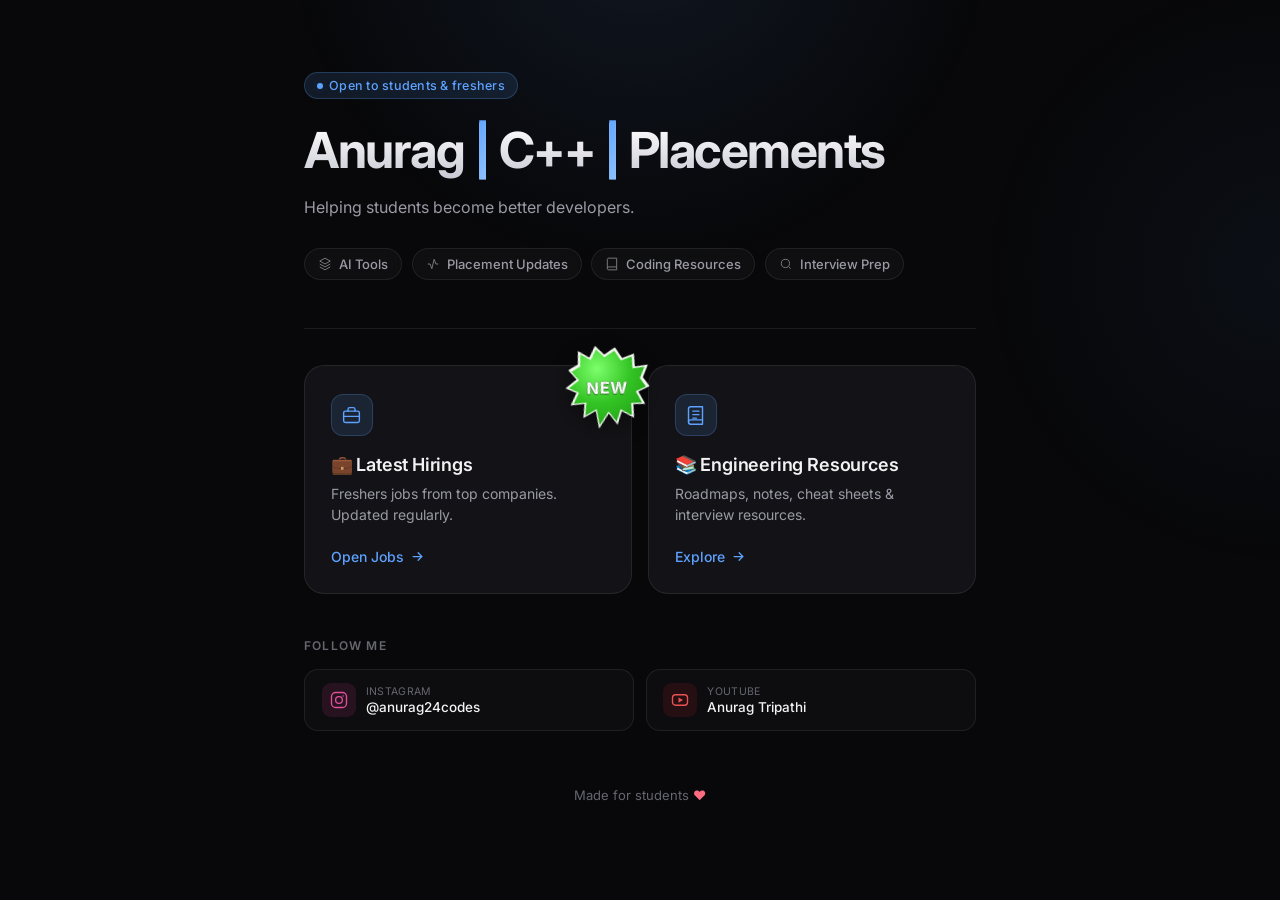
<file: index.html>
<!DOCTYPE html>
<html lang="en">
<head>
<meta charset="UTF-8" />
<meta name="viewport" content="width=device-width, initial-scale=1.0" />
<title>Anurag | C++ | Placements</title>
<link rel="preconnect" href="https://fonts.googleapis.com" />
<link rel="stylesheet" href="https://fonts.googleapis.com/css2?family=Inter:wght@400;500;600;700;800&display=swap" />
<style>
  *, *::before, *::after { box-sizing: border-box; margin: 0; padding: 0; }

  :root {
    --bg: #08080a;
    --bg-elevated: #0d0d10;
    --surface: #131317;
    --surface-hover: #1a1a1f;
    --border: rgba(255,255,255,0.08);
    --border-strong: rgba(255,255,255,0.14);
    --text-primary: #f2f2f4;
    --text-secondary: #9a9aa4;
    --text-muted: #66666f;
    --accent: #5ea2ff;
    --accent-dim: rgba(94,162,255,0.12);
    --accent-glow: rgba(94,162,255,0.22);
    --radius-lg: 20px;
    --radius-md: 14px;
    --radius-sm: 10px;
  }

  html { scroll-behavior: smooth; }

  body {
    font-family: 'Inter', -apple-system, BlinkMacSystemFont, sans-serif;
    background: var(--bg);
    color: var(--text-primary);
    min-height: 100vh;
    -webkit-font-smoothing: antialiased;
    overflow-x: hidden;
  }

  /* ambient background glow */
  .glow-field {
    position: fixed;
    inset: 0;
    pointer-events: none;
    z-index: 0;
    background:
      radial-gradient(600px circle at 50% -10%, rgba(94,162,255,0.10), transparent 60%),
      radial-gradient(500px circle at 100% 30%, rgba(94,162,255,0.05), transparent 60%);
  }

  .wrap {
    position: relative;
    z-index: 1;
    max-width: 720px;
    margin: 0 auto;
    padding: 4.5rem 1.5rem 3.5rem;
  }

  @keyframes fadeUp {
    from { opacity: 0; transform: translateY(14px); }
    to   { opacity: 1; transform: translateY(0); }
  }

  .fade { opacity: 0; animation: fadeUp 0.7s cubic-bezier(0.16, 1, 0.3, 1) forwards; }
  .fade-1 { animation-delay: 0.02s; }
  .fade-2 { animation-delay: 0.12s; }
  .fade-3 { animation-delay: 0.22s; }
  .fade-4 { animation-delay: 0.34s; }
  .fade-5 { animation-delay: 0.46s; }
  .fade-6 { animation-delay: 0.58s; }

  @media (prefers-reduced-motion: reduce) {
    .fade { animation: none; opacity: 1; }
    html { scroll-behavior: auto; }
  }

  /* Hero */
  .kicker {
    display: inline-flex;
    align-items: center;
    gap: 6px;
    font-size: 12.5px;
    font-weight: 500;
    letter-spacing: 0.02em;
    color: var(--accent);
    background: var(--accent-dim);
    border: 1px solid rgba(94,162,255,0.25);
    padding: 5px 12px;
    border-radius: 20px;
    margin-bottom: 1.5rem;
  }

  .kicker .dot {
    width: 6px;
    height: 6px;
    border-radius: 50%;
    background: var(--accent);
    box-shadow: 0 0 8px var(--accent-glow);
  }

  h1.headline {
    font-size: clamp(2.1rem, 6vw, 3.1rem);
    font-weight: 700;
    letter-spacing: -0.03em;
    line-height: 1.12;
    background: linear-gradient(180deg, #ffffff 0%, #c9c9d4 100%);
    -webkit-background-clip: text;
    background-clip: text;
    color: transparent;
  }

  h1.headline .accent {
    background: linear-gradient(120deg, var(--accent), #8fc4ff);
    -webkit-background-clip: text;
    background-clip: text;
    color: transparent;
  }

  .sub {
    margin-top: 1rem;
    font-size: 16px;
    line-height: 1.6;
    color: var(--text-secondary);
    max-width: 460px;
  }

  /* Badges */
  .badges {
    display: flex;
    flex-wrap: wrap;
    gap: 0.6rem;
    margin-top: 1.75rem;
  }

  .badge-pill {
    display: inline-flex;
    align-items: center;
    gap: 7px;
    font-size: 13px;
    font-weight: 500;
    color: var(--text-secondary);
    background: rgba(255,255,255,0.03);
    border: 1px solid var(--border);
    padding: 7px 13px;
    border-radius: 20px;
    backdrop-filter: blur(6px);
    transition: border-color 0.2s ease, color 0.2s ease, background 0.2s ease;
  }

  .badge-pill:hover {
    border-color: rgba(94,162,255,0.3);
    color: var(--text-primary);
    background: var(--accent-dim);
  }

  .badge-pill svg { width: 14px; height: 14px; opacity: 0.8; flex-shrink: 0; }

  /* Divider */
  .divider {
    border: none;
    border-top: 1px solid var(--border);
    margin: 3rem 0 2.25rem;
  }

  /* Cards */
  .cards {
    display: grid;
    grid-template-columns: 1fr;
    gap: 1rem;
  }

  @media (min-width: 640px) {
    .cards { grid-template-columns: 1fr 1fr; }
  }

  .card {
    position: relative;
    display: flex;
    flex-direction: column;
    background: var(--surface);
    border: 1px solid var(--border);
    border-radius: var(--radius-lg);
    padding: 1.75rem 1.6rem;
    text-decoration: none;
    color: inherit;
    overflow: visible;
    transition: transform 0.35s cubic-bezier(0.16,1,0.3,1), border-color 0.35s ease, background 0.35s ease, box-shadow 0.35s ease;
  }

  .card::before {
    content: "";
    position: absolute;
    inset: 0;
    border-radius: var(--radius-lg);
    background: radial-gradient(280px circle at var(--mx, 50%) var(--my, 0%), rgba(94,162,255,0.14), transparent 65%);
    opacity: 0;
    transition: opacity 0.35s ease;
    pointer-events: none;
    z-index: 0;
  }

  .card > * { position: relative; z-index: 1; }

  .card:hover {
    transform: translateY(-4px);
    border-color: rgba(94,162,255,0.32);
    background: var(--surface-hover);
    box-shadow: 0 16px 40px -20px rgba(94,162,255,0.25), 0 4px 18px -6px rgba(0,0,0,0.5);
  }

  .card:hover::before { opacity: 1; }

  .card-icon {
    width: 42px;
    height: 42px;
    border-radius: 12px;
    display: flex;
    align-items: center;
    justify-content: center;
    background: var(--accent-dim);
    border: 1px solid rgba(94,162,255,0.22);
    margin-bottom: 1.1rem;
  }

  .card-icon svg { width: 21px; height: 21px; stroke: var(--accent); }

  .card-title {
    font-size: 18px;
    font-weight: 600;
    letter-spacing: -0.01em;
    margin-bottom: 0.5rem;
  }

  .card-desc {
    font-size: 14px;
    line-height: 1.55;
    color: var(--text-secondary);
    flex-grow: 1;
  }

  .card-cta {
    display: inline-flex;
    align-items: center;
    gap: 6px;
    font-size: 14px;
    font-weight: 500;
    color: var(--accent);
    margin-top: 1.4rem;
  }

  .card-cta svg {
    width: 15px;
    height: 15px;
    transition: transform 0.25s ease;
  }

  .card:hover .card-cta svg { transform: translateX(4px); }

  /* ── Green starburst "NEW" sticker ──
     Drawn entirely in CSS (no image asset): a spiky cutout star shape via
     clip-path, layered on a slightly larger white "paper edge" copy behind
     it, rotated like a sticker slapped on the corner of the card. */
  .sticker-new {
    position: absolute;
    top: -16px;
    right: -14px;
    z-index: 5;
    width: 76px;
    height: 76px;
    transform: rotate(11deg);
    filter: drop-shadow(0 6px 10px rgba(0,0,0,0.45));
    animation: stickerPop 0.6s cubic-bezier(0.34,1.56,0.64,1) both;
    animation-delay: 0.7s;
    pointer-events: none;
  }

  @keyframes stickerPop {
    0%   { transform: rotate(11deg) scale(0); opacity: 0; }
    60%  { transform: rotate(11deg) scale(1.12); opacity: 1; }
    100% { transform: rotate(11deg) scale(1); opacity: 1; }
  }

  .sticker-new .star-edge,
  .sticker-new .star-face {
    position: absolute;
    inset: 0;
    clip-path: polygon(
      50% 0%, 61% 11%, 74% 3%, 78% 18%, 93% 13%,
      90% 29%, 100% 38%, 88% 47%, 99% 60%, 85% 63%,
      89% 79%, 73% 74%, 71% 91%, 58% 80%, 50% 100%,
      42% 80%, 29% 91%, 27% 74%, 11% 79%, 15% 63%,
      1% 60%, 12% 47%, 0% 38%, 10% 29%, 7% 13%,
      22% 18%, 26% 3%, 39% 11%
    );
  }

  .sticker-new .star-edge {
    background: #f4faf1;
    transform: scale(1.09);
  }

  .sticker-new .star-face {
    background:
      radial-gradient(circle at 32% 28%, #7CFF6B 0%, #34C424 45%, #189611 100%);
  }

  .sticker-new .star-text {
    position: absolute;
    inset: 0;
    display: flex;
    align-items: center;
    justify-content: center;
    transform: rotate(-11deg);
  }

  .sticker-new .star-text span {
    font-family: 'Inter', sans-serif;
    font-weight: 800;
    font-size: 16.5px;
    letter-spacing: 0.01em;
    color: #ffffff;
    text-shadow: 0 1px 0 rgba(9,66,6,0.55), 0 0 1px rgba(9,66,6,0.4);
    -webkit-text-stroke: 0.4px rgba(9,66,6,0.35);
  }

  /* Social */
  .section-label {
    font-size: 12px;
    font-weight: 600;
    letter-spacing: 0.1em;
    text-transform: uppercase;
    color: var(--text-muted);
    margin-bottom: 1rem;
  }

  .social-row {
    display: flex;
    flex-wrap: wrap;
    gap: 0.7rem;
  }

  .social-card {
    display: flex;
    align-items: center;
    gap: 10px;
    padding: 0.8rem 1.05rem;
    border-radius: var(--radius-md);
    border: 1px solid var(--border);
    background: var(--bg-elevated);
    text-decoration: none;
    flex: 1;
    min-width: 155px;
    transition: border-color 0.25s ease, transform 0.25s ease, background 0.25s ease;
  }

  .social-card:hover {
    border-color: rgba(94,162,255,0.3);
    background: var(--surface-hover);
    transform: translateY(-2px);
  }

  .social-icon {
    width: 34px;
    height: 34px;
    border-radius: 9px;
    display: flex;
    align-items: center;
    justify-content: center;
    flex-shrink: 0;
    background: rgba(255,255,255,0.04);
  }

  .social-icon svg { width: 18px; height: 18px; }

  .social-label { font-size: 10.5px; color: var(--text-muted); letter-spacing: 0.03em; text-transform: uppercase; }
  .social-name { font-size: 13.5px; font-weight: 500; color: var(--text-primary); margin-top: 1px; }

  footer {
    margin-top: 3.5rem;
    text-align: center;
    font-size: 13px;
    color: var(--text-muted);
  }

  footer .heart { color: #ff6b81; }

  @media (max-width: 420px) {
    .wrap { padding: 3.25rem 1.25rem 3rem; }
    .sticker-new { width: 64px; height: 64px; top: -12px; right: -10px; }
    .sticker-new .star-text span { font-size: 14px; }
  }
</style>
</head>
<body>
<div class="glow-field"></div>

<div class="wrap">

  <span class="kicker fade fade-1"><span class="dot"></span>Open to students & freshers</span>

  <h1 class="headline fade fade-2">Anurag <span class="accent">|</span> C++ <span class="accent">|</span> Placements</h1>
  <p class="sub fade fade-3">Helping students become better developers.</p>

  <div class="badges fade fade-4">
    <span class="badge-pill">
      <svg viewBox="0 0 24 24" fill="none" stroke="currentColor" stroke-width="1.6"><path d="M12 2 3 7l9 5 9-5-9-5Z"/><path d="M3 12l9 5 9-5"/><path d="M3 17l9 5 9-5"/></svg>
      AI Tools
    </span>
    <span class="badge-pill">
      <svg viewBox="0 0 24 24" fill="none" stroke="currentColor" stroke-width="1.6"><path d="M3 12h4l3 8 4-16 3 8h4"/></svg>
      Placement Updates
    </span>
    <span class="badge-pill">
      <svg viewBox="0 0 24 24" fill="none" stroke="currentColor" stroke-width="1.6"><path d="M4 19.5A2.5 2.5 0 0 1 6.5 17H20"/><path d="M6.5 2H20v20H6.5A2.5 2.5 0 0 1 4 19.5v-15A2.5 2.5 0 0 1 6.5 2Z"/></svg>
      Coding Resources
    </span>
    <span class="badge-pill">
      <svg viewBox="0 0 24 24" fill="none" stroke="currentColor" stroke-width="1.6"><circle cx="11" cy="11" r="7"/><path d="m20 20-3.5-3.5"/></svg>
      Interview Prep
    </span>
  </div>

  <hr class="divider fade fade-4" />

  <div class="cards fade fade-5">
    <a href="job.html" class="card" id="card1">
      <div class="sticker-new" aria-hidden="true">
        <div class="star-edge"></div>
        <div class="star-face"></div>
        <div class="star-text"><span>NEW</span></div>
      </div>
      <div class="card-icon">
        <svg viewBox="0 0 24 24" fill="none" stroke="currentColor" stroke-width="1.6" stroke-linecap="round" stroke-linejoin="round"><rect x="3" y="7" width="18" height="13" rx="2"/><path d="M8 7V5a2 2 0 0 1 2-2h4a2 2 0 0 1 2 2v2"/><path d="M3 13h18"/></svg>
      </div>
      <p class="card-title">💼 Latest Hirings</p>
      <p class="card-desc">Freshers jobs from top companies. Updated regularly.</p>
      <span class="card-cta">Open Jobs
        <svg viewBox="0 0 24 24" fill="none" stroke="currentColor" stroke-width="2" stroke-linecap="round"><path d="M5 12h14M13 6l6 6-6 6"/></svg>
      </span>
    </a>

    <a href="code.html" class="card" id="card2">
      <div class="card-icon">
        <svg viewBox="0 0 24 24" fill="none" stroke="currentColor" stroke-width="1.6" stroke-linecap="round" stroke-linejoin="round"><path d="M4 19.5A2.5 2.5 0 0 1 6.5 17H20"/><path d="M6.5 2H20v20H6.5A2.5 2.5 0 0 1 4 19.5v-15A2.5 2.5 0 0 1 6.5 2Z"/><path d="M9 7h7M9 11h7M9 15h4"/></svg>
      </div>
      <p class="card-title">📚 Engineering Resources</p>
      <p class="card-desc">Roadmaps, notes, cheat sheets & interview resources.</p>
      <span class="card-cta">Explore
        <svg viewBox="0 0 24 24" fill="none" stroke="currentColor" stroke-width="2" stroke-linecap="round"><path d="M5 12h14M13 6l6 6-6 6"/></svg>
      </span>
    </a>
  </div>

  <p class="section-label fade fade-6" style="margin-top:2.75rem;">Follow me</p>

  <div class="social-row fade fade-6">
    <a href="https://www.instagram.com/anurag24codes/" target="_blank" rel="noreferrer" class="social-card">
      <div class="social-icon" style="background:rgba(224,60,145,0.12);">
        <svg viewBox="0 0 24 24" fill="none"><rect x="2" y="2" width="20" height="20" rx="5.5" stroke="#e0509a" stroke-width="1.8"/><circle cx="12" cy="12" r="4.5" stroke="#e0509a" stroke-width="1.8"/><circle cx="17.5" cy="6.5" r="1" fill="#e0509a"/></svg>
      </div>
      <div>
        <p class="social-label">Instagram</p>
        <p class="social-name">@anurag24codes</p>
      </div>
    </a>

    <a href="https://www.youtube.com/@Anurag24tripathi" target="_blank" rel="noreferrer" class="social-card">
      <div class="social-icon" style="background:rgba(220,38,38,0.12);">
        <svg viewBox="0 0 24 24" fill="none"><rect x="2" y="5" width="20" height="14" rx="4" stroke="#ea5252" stroke-width="1.8"/><polygon points="10,8.5 16,12 10,15.5" fill="#ea5252"/></svg>
      </div>
      <div>
        <p class="social-label">YouTube</p>
        <p class="social-name">Anurag Tripathi</p>
      </div>
    </a>

    <!-- <a href="https://bit.ly/anurag24codes" target="_blank" rel="noreferrer" class="social-card">
      <div class="social-icon" style="background:var(--accent-dim);">
        <svg viewBox="0 0 24 24" fill="none" stroke="var(--accent)" stroke-width="1.8" stroke-linecap="round"><path d="M10 13a5 5 0 0 0 7.07 0l2.83-2.83a5 5 0 0 0-7.07-7.07L11.5 4.5"/><path d="M14 11a5 5 0 0 0-7.07 0L4.1 13.83a5 5 0 0 0 7.07 7.07l1.36-1.36"/></svg>
      </div>
      <div>
        <p class="social-label">All links</p>
        <p class="social-name">bit.ly/anurag24codes</p>
      </div>
    </a> -->
  </div>

  <footer class="fade fade-6">Made for students <span class="heart">❤</span></footer>

</div>

<script>
  // Subtle cursor-following glow on cards
  document.querySelectorAll('.card').forEach(card => {
    card.addEventListener('mousemove', (e) => {
      const rect = card.getBoundingClientRect();
      const x = ((e.clientX - rect.left) / rect.width) * 100;
      const y = ((e.clientY - rect.top) / rect.height) * 100;
      card.style.setProperty('--mx', x + '%');
      card.style.setProperty('--my', y + '%');
    });
  });
</script>
</body>
</html>
</file>
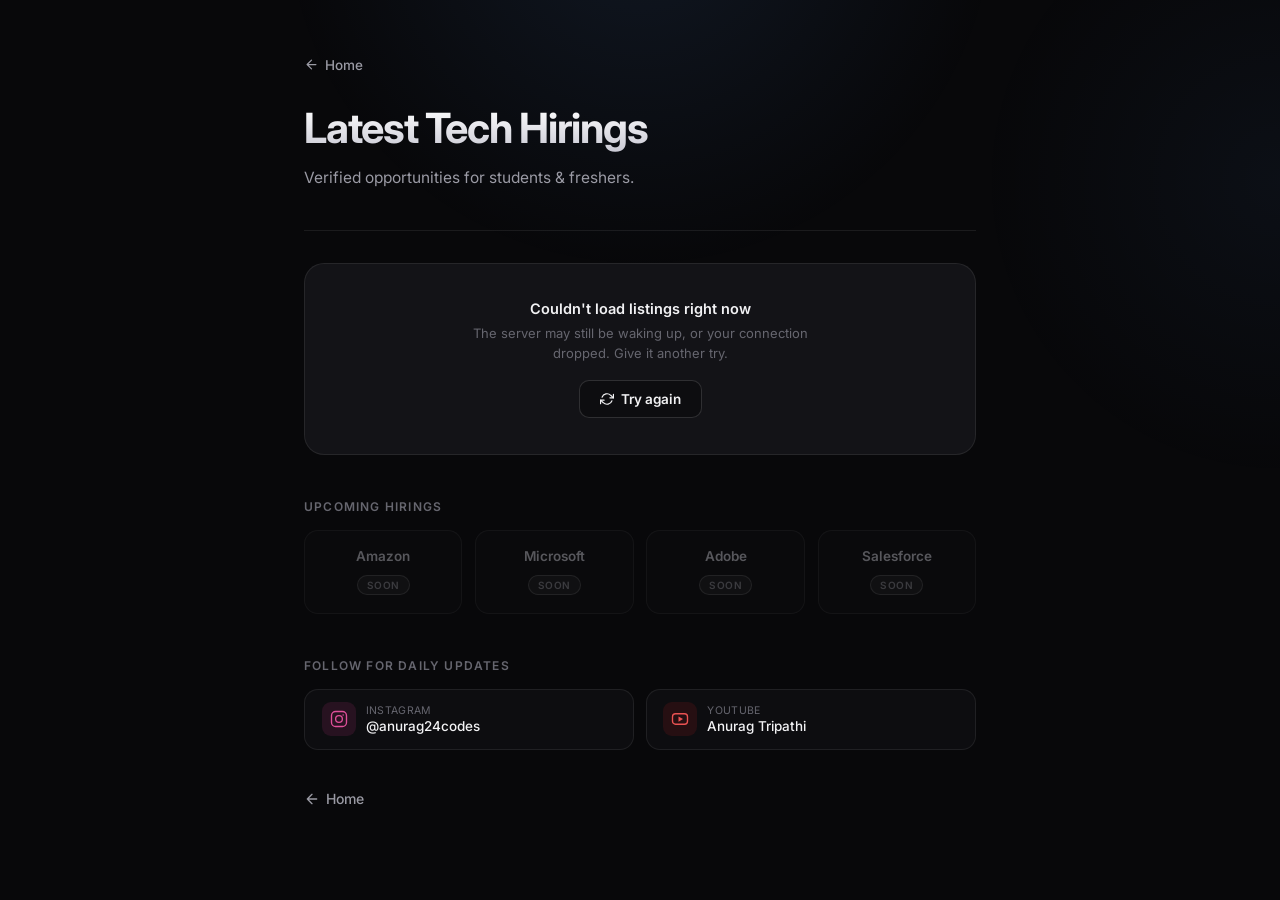
<file: job.html>
<!DOCTYPE html>
<html lang="en">
<head>
<meta charset="UTF-8" />
<meta name="viewport" content="width=device-width, initial-scale=1.0" />
<title>Latest Tech Hirings</title>
<link rel="preconnect" href="https://fonts.googleapis.com" />
<link rel="stylesheet" href="https://fonts.googleapis.com/css2?family=Inter:wght@400;500;600;700;800&display=swap" />
<style>
  *, *::before, *::after { box-sizing: border-box; margin: 0; padding: 0; }

  :root {
    --bg: #08080a;
    --bg-elevated: #0d0d10;
    --surface: #131317;
    --surface-hover: #1a1a1f;
    --border: rgba(255,255,255,0.08);
    --border-strong: rgba(255,255,255,0.14);
    --text-primary: #f2f2f4;
    --text-secondary: #9a9aa4;
    --text-muted: #66666f;
    --accent: #5ea2ff;
    --accent-dim: rgba(94,162,255,0.12);
    --accent-glow: rgba(94,162,255,0.22);
    --radius-lg: 20px;
    --radius-md: 14px;
    --radius-sm: 10px;
  }

  body {
    font-family: 'Inter', -apple-system, BlinkMacSystemFont, sans-serif;
    background: var(--bg);
    color: var(--text-primary);
    min-height: 100vh;
    -webkit-font-smoothing: antialiased;
    overflow-x: hidden;
  }

  .glow-field {
    position: fixed;
    inset: 0;
    pointer-events: none;
    z-index: 0;
    background:
      radial-gradient(600px circle at 50% -10%, rgba(94,162,255,0.10), transparent 60%),
      radial-gradient(500px circle at 100% 20%, rgba(94,162,255,0.05), transparent 60%);
  }

  .wrap {
    position: relative;
    z-index: 1;
    max-width: 720px;
    margin: 0 auto;
    padding: 3.5rem 1.5rem 3.5rem;
  }

  @keyframes fadeUp {
    from { opacity: 0; transform: translateY(14px); }
    to   { opacity: 1; transform: translateY(0); }
  }

  .fade { opacity: 0; animation: fadeUp 0.65s cubic-bezier(0.16, 1, 0.3, 1) forwards; }
  .fade-1 { animation-delay: 0.02s; }
  .fade-2 { animation-delay: 0.1s; }
  .fade-3 { animation-delay: 0.2s; }
  .fade-4 { animation-delay: 0.3s; }
  .fade-5 { animation-delay: 0.45s; }
  .fade-6 { animation-delay: 0.55s; }

  @media (prefers-reduced-motion: reduce) {
    .fade { animation: none; opacity: 1; }
  }

  .back-link {
    display: inline-flex;
    align-items: center;
    gap: 6px;
    font-size: 13.5px;
    font-weight: 500;
    color: var(--text-secondary);
    text-decoration: none;
    margin-bottom: 2rem;
    transition: color 0.2s ease;
  }

  .back-link:hover { color: var(--accent); }
  .back-link svg { width: 15px; height: 15px; transition: transform 0.2s ease; }
  .back-link:hover svg { transform: translateX(-3px); }

  h1.headline {
    font-size: clamp(1.9rem, 5.5vw, 2.6rem);
    font-weight: 700;
    letter-spacing: -0.03em;
    line-height: 1.14;
    background: linear-gradient(180deg, #ffffff 0%, #c9c9d4 100%);
    -webkit-background-clip: text;
    background-clip: text;
    color: transparent;
  }

  .sub {
    margin-top: 0.85rem;
    font-size: 15.5px;
    line-height: 1.6;
    color: var(--text-secondary);
    max-width: 460px;
  }

  .divider {
    border: none;
    border-top: 1px solid var(--border);
    margin: 2.5rem 0 2rem;
  }

  .job-list {
    display: flex;
    flex-direction: column;
    gap: 1.4rem;
  }

  /* Active job card */
  .job-card {
    position: relative;
    background: var(--surface);
    border: 1px solid rgba(94,162,255,0.22);
    border-radius: var(--radius-lg);
    padding: 1.9rem 1.7rem;
    overflow: hidden;
    transition: transform 0.35s cubic-bezier(0.16,1,0.3,1), box-shadow 0.35s ease;
  }

  .job-card:hover {
    transform: translateY(-3px);
    box-shadow: 0 20px 44px -22px rgba(94,162,255,0.3), 0 4px 18px -6px rgba(0,0,0,0.5);
  }

  .job-card::before {
    content: "";
    position: absolute;
    top: -40%; right: -20%;
    width: 260px; height: 260px;
    background: radial-gradient(circle, rgba(94,162,255,0.16), transparent 70%);
    pointer-events: none;
  }

  .job-top {
    display: flex;
    justify-content: space-between;
    align-items: flex-start;
    gap: 1rem;
    flex-wrap: wrap;
  }

  .job-company-row {
    display: flex;
    align-items: center;
    gap: 8px;
    margin-bottom: 0.4rem;
    flex-wrap: wrap;
  }

  .job-company {
    font-size: 11.5px;
    font-weight: 600;
    letter-spacing: 0.09em;
    text-transform: uppercase;
    color: var(--accent);
  }

  .new-badge {
    display: inline-flex;
    align-items: center;
    font-size: 10px;
    font-weight: 700;
    letter-spacing: 0.06em;
    text-transform: uppercase;
    color: #08080a;
    background: linear-gradient(120deg, #ffd166, #ffb020);
    padding: 2.5px 8px;
    border-radius: 20px;
    box-shadow: 0 0 10px rgba(255,176,32,0.35);
  }

  .mass-badge {
    display: inline-flex;
    align-items: center;
    font-size: 10px;
    font-weight: 700;
    letter-spacing: 0.06em;
    text-transform: uppercase;
    color: var(--accent);
    background: rgba(94,162,255,0.14);
    border: 1px solid rgba(94,162,255,0.28);
    padding: 2px 8px;
    border-radius: 20px;
  }

  .job-title {
    font-size: 20px;
    font-weight: 650;
    letter-spacing: -0.01em;
  }

  .badge-live {
    display: inline-flex;
    align-items: center;
    gap: 5px;
    font-size: 11.5px;
    font-weight: 600;
    color: #6ee7a0;
    background: rgba(20,64,30,0.35);
    border: 1px solid rgba(110,231,160,0.25);
    padding: 5px 11px;
    border-radius: 20px;
    white-space: nowrap;
  }

  .badge-live .pulse {
    width: 6px; height: 6px;
    border-radius: 50%;
    background: #6ee7a0;
    box-shadow: 0 0 6px rgba(110,231,160,0.7);
    animation: pulse 1.8s ease-in-out infinite;
  }

  @keyframes pulse {
    0%, 100% { opacity: 1; }
    50% { opacity: 0.35; }
  }

  .job-meta {
    display: grid;
    grid-template-columns: 1fr 1fr;
    gap: 0.9rem;
    margin-top: 1.4rem;
  }

  @media (min-width: 480px) {
    .job-meta { grid-template-columns: repeat(3, 1fr); }
  }

  .meta-item {
    display: flex;
    align-items: flex-start;
    gap: 8px;
  }

  .meta-item svg {
    width: 16px; height: 16px;
    stroke: var(--accent);
    margin-top: 2px;
    flex-shrink: 0;
    opacity: 0.9;
  }

  .meta-item div p:first-child {
    font-size: 10.5px;
    color: var(--text-muted);
    text-transform: uppercase;
    letter-spacing: 0.05em;
    margin-bottom: 2px;
  }

  .meta-item div p:last-child {
    font-size: 13.5px;
    font-weight: 500;
    color: var(--text-primary);
  }

  .job-desc {
    margin-top: 1.4rem;
    font-size: 14px;
    line-height: 1.65;
    color: var(--text-secondary);
    padding-top: 1.3rem;
    border-top: 1px solid var(--border);
  }

  .apply-btn {
    display: inline-flex;
    align-items: center;
    justify-content: center;
    gap: 8px;
    width: 100%;
    margin-top: 1.5rem;
    padding: 13px 20px;
    font-family: inherit;
    font-size: 14.5px;
    font-weight: 600;
    color: #08080a;
    background: linear-gradient(120deg, var(--accent), #8fc4ff);
    border: none;
    border-radius: var(--radius-sm);
    text-decoration: none;
    cursor: pointer;
    transition: transform 0.2s ease, box-shadow 0.2s ease, filter 0.2s ease;
  }

  .apply-btn:hover {
    transform: translateY(-2px);
    box-shadow: 0 10px 30px -10px rgba(94,162,255,0.5);
    filter: brightness(1.05);
  }

  .apply-btn svg { width: 16px; height: 16px; }

  /* ── Loading / empty / error states for the job list ── */
  .state-box {
    background: var(--surface);
    border: 1px solid var(--border);
    border-radius: var(--radius-lg);
    padding: 2.25rem 1.5rem;
    text-align: center;
    color: var(--text-secondary);
    font-size: 14px;
  }

  .spinner {
    width: 24px;
    height: 24px;
    border-radius: 50%;
    border: 2.5px solid rgba(94,162,255,0.2);
    border-top-color: var(--accent);
    margin: 0 auto 14px;
    animation: spin 0.8s linear infinite;
  }

  @keyframes spin { to { transform: rotate(360deg); } }

  .state-title {
    font-size: 14.5px;
    font-weight: 600;
    color: var(--text-primary);
    margin-bottom: 6px;
    transition: opacity 0.3s ease;
  }

  .state-sub {
    font-size: 13px;
    color: var(--text-muted);
    line-height: 1.55;
    max-width: 380px;
    margin: 0 auto;
    transition: opacity 0.3s ease;
  }

  /* progress bar that fills over ~50s to visualize the cold-start wait */
  .wake-bar-track {
    width: 100%;
    max-width: 280px;
    height: 4px;
    border-radius: 20px;
    background: rgba(255,255,255,0.07);
    margin: 16px auto 0;
    overflow: hidden;
  }

  .wake-bar-fill {
    height: 100%;
    width: 0%;
    border-radius: 20px;
    background: linear-gradient(90deg, var(--accent), #8fc4ff);
    transition: width 1s linear;
  }

  .retry-btn {
    display: inline-flex;
    align-items: center;
    gap: 7px;
    margin-top: 16px;
    padding: 10px 20px;
    font-family: inherit;
    font-size: 13.5px;
    font-weight: 600;
    color: var(--text-primary);
    background: var(--bg-elevated);
    border: 1px solid var(--border-strong);
    border-radius: var(--radius-sm);
    cursor: pointer;
    transition: border-color 0.2s ease, background 0.2s ease;
  }

  .retry-btn:hover {
    border-color: rgba(94,162,255,0.4);
    background: var(--surface-hover);
  }

  .retry-btn svg { width: 14px; height: 14px; }

  /* Upcoming section */
  .section-label {
    font-size: 12px;
    font-weight: 600;
    letter-spacing: 0.1em;
    text-transform: uppercase;
    color: var(--text-muted);
    margin-bottom: 1rem;
  }

  .upcoming-grid {
    display: grid;
    grid-template-columns: repeat(2, 1fr);
    gap: 0.8rem;
  }

  @media (min-width: 480px) {
    .upcoming-grid { grid-template-columns: repeat(4, 1fr); }
  }

  .upcoming-card {
    background: var(--bg-elevated);
    border: 1px solid var(--border);
    border-radius: var(--radius-md);
    padding: 1.1rem 0.9rem;
    text-align: center;
    opacity: 0.55;
    filter: grayscale(0.4);
    position: relative;
    transition: opacity 0.25s ease;
  }

  .upcoming-card:hover { opacity: 0.75; }

  .upcoming-card .company-name {
    font-size: 13.5px;
    font-weight: 600;
    color: var(--text-secondary);
    margin-bottom: 0.55rem;
  }

  .soon-badge {
    display: inline-block;
    font-size: 10px;
    font-weight: 600;
    letter-spacing: 0.05em;
    text-transform: uppercase;
    color: var(--text-muted);
    background: rgba(255,255,255,0.05);
    border: 1px solid var(--border-strong);
    padding: 3px 9px;
    border-radius: 20px;
  }

  /* Follow section */
  .social-row {
    display: flex;
    flex-wrap: wrap;
    gap: 0.7rem;
  }

  .social-card {
    display: flex;
    align-items: center;
    gap: 10px;
    padding: 0.8rem 1.05rem;
    border-radius: var(--radius-md);
    border: 1px solid var(--border);
    background: var(--bg-elevated);
    text-decoration: none;
    flex: 1;
    min-width: 160px;
    transition: border-color 0.25s ease, transform 0.25s ease, background 0.25s ease;
  }

  .social-card:hover {
    border-color: rgba(94,162,255,0.3);
    background: var(--surface-hover);
    transform: translateY(-2px);
  }

  .social-icon {
    width: 34px;
    height: 34px;
    border-radius: 9px;
    display: flex;
    align-items: center;
    justify-content: center;
    flex-shrink: 0;
    background: rgba(255,255,255,0.04);
  }

  .social-icon svg { width: 18px; height: 18px; }

  .social-label { font-size: 10.5px; color: var(--text-muted); letter-spacing: 0.03em; text-transform: uppercase; }
  .social-name { font-size: 13.5px; font-weight: 500; color: var(--text-primary); margin-top: 1px; }

  .home-back {
    display: inline-flex;
    align-items: center;
    gap: 6px;
    margin-top: 2.5rem;
    font-size: 14px;
    font-weight: 500;
    color: var(--text-secondary);
    text-decoration: none;
    transition: color 0.2s ease;
  }

  .home-back:hover { color: var(--accent); }
  .home-back svg { width: 16px; height: 16px; transition: transform 0.2s ease; }
  .home-back:hover svg { transform: translateX(-3px); }

  @media (max-width: 420px) {
    .wrap { padding: 2.75rem 1.25rem 3rem; }
  }
</style>
</head>
<body>
<div class="glow-field"></div>

<div class="wrap">

  <a href="index.html" class="back-link fade fade-1">
    <svg viewBox="0 0 24 24" fill="none" stroke="currentColor" stroke-width="2" stroke-linecap="round" stroke-linejoin="round"><path d="M19 12H5M12 19l-7-7 7-7"/></svg>
    Home
  </a>

  <h1 class="headline fade fade-2">Latest Tech Hirings</h1>
  <p class="sub fade fade-3">Verified opportunities for students & freshers.</p>

  <hr class="divider fade fade-3" />

  <!-- Jobs are rendered here by JavaScript, fetched live from the backend -->
  <div class="job-list fade fade-4" id="jobList">
    <div class="state-box" id="initialState">
      <div class="spinner"></div>
      <p class="state-title" id="stateTitle">Loading latest hirings…</p>
      <p class="state-sub" id="stateSub">Just a moment</p>
      <div class="wake-bar-track"><div class="wake-bar-fill" id="wakeBarFill"></div></div>
    </div>
  </div>

  <p class="section-label fade fade-5" style="margin-top:2.75rem;">Upcoming Hirings</p>

  <div class="upcoming-grid fade fade-5">
    <div class="upcoming-card">
      <p class="company-name">Amazon</p>
      <span class="soon-badge">Soon</span>
    </div>
    <div class="upcoming-card">
      <p class="company-name">Microsoft</p>
      <span class="soon-badge">Soon</span>
    </div>
    <div class="upcoming-card">
      <p class="company-name">Adobe</p>
      <span class="soon-badge">Soon</span>
    </div>
    <div class="upcoming-card">
      <p class="company-name">Salesforce</p>
      <span class="soon-badge">Soon</span>
    </div>
  </div>

  <p class="section-label fade fade-6" style="margin-top:2.75rem;">Follow for daily updates</p>

  <div class="social-row fade fade-6">
    <a href="https://www.instagram.com/anurag24codes/" target="_blank" rel="noreferrer" class="social-card">
      <div class="social-icon" style="background:rgba(224,60,145,0.12);">
        <svg viewBox="0 0 24 24" fill="none"><rect x="2" y="2" width="20" height="20" rx="5.5" stroke="#e0509a" stroke-width="1.8"/><circle cx="12" cy="12" r="4.5" stroke="#e0509a" stroke-width="1.8"/><circle cx="17.5" cy="6.5" r="1" fill="#e0509a"/></svg>
      </div>
      <div>
        <p class="social-label">Instagram</p>
        <p class="social-name">@anurag24codes</p>
      </div>
    </a>

    <a href="https://www.youtube.com/@Anurag24tripathi" target="_blank" rel="noreferrer" class="social-card">
      <div class="social-icon" style="background:rgba(220,38,38,0.12);">
        <svg viewBox="0 0 24 24" fill="none"><rect x="2" y="5" width="20" height="14" rx="4" stroke="#ea5252" stroke-width="1.8"/><polygon points="10,8.5 16,12 10,15.5" fill="#ea5252"/></svg>
      </div>
      <div>
        <p class="social-label">YouTube</p>
        <p class="social-name">Anurag Tripathi</p>
      </div>
    </a>
  </div>

  <a href="index.html" class="home-back fade fade-6">
    <svg viewBox="0 0 24 24" fill="none" stroke="currentColor" stroke-width="2" stroke-linecap="round" stroke-linejoin="round"><path d="M19 12H5M12 19l-7-7 7-7"/></svg>
    Home
  </a>

</div>

<script>

  const API_BASE_URL = "https://jobbackend24.onrender.com";
  // Render free-tier services spin down after inactivity. A cold start can
  // take anywhere from a few seconds up to ~50-60s. FETCH_TIMEOUT_MS gives
  // the very first request enough runway to survive a full cold boot before
  // we give up and show the retry state.
  const FETCH_TIMEOUT_MS = 60000;
  // ─────────────────────────────────────────────────────────────────────

  const ICONS = {
    location: '<svg viewBox="0 0 24 24" fill="none" stroke-width="1.6"><path d="M12 2a7 7 0 0 0-7 7c0 5 7 13 7 13s7-8 7-13a7 7 0 0 0-7-7Z"/><circle cx="12" cy="9" r="2.4"/></svg>',
    calendar: '<svg viewBox="0 0 24 24" fill="none" stroke-width="1.6"><rect x="3" y="4" width="18" height="16" rx="2"/><path d="M8 2v4M16 2v4M3 10h18"/></svg>',
    briefcase: '<svg viewBox="0 0 24 24" fill="none" stroke-width="1.6"><rect x="3" y="7" width="18" height="13" rx="2"/><path d="M8 7V5a2 2 0 0 1 2-2h4a2 2 0 0 1 2 2v2"/></svg>',
    users: '<svg viewBox="0 0 24 24" fill="none" stroke-width="1.6"><path d="M17 21v-2a4 4 0 0 0-4-4H5a4 4 0 0 0-4 4v2"/><circle cx="9" cy="7" r="4"/><path d="M23 21v-2a4 4 0 0 0-3-3.87"/><path d="M16 3.13a4 4 0 0 1 0 7.75"/></svg>',
    arrow: '<svg viewBox="0 0 24 24" fill="none" stroke="currentColor" stroke-width="2.2" stroke-linecap="round"><path d="M7 17 17 7M9 7h8v8"/></svg>',
    refresh: '<svg viewBox="0 0 24 24" fill="none" stroke="currentColor" stroke-width="2" stroke-linecap="round" stroke-linejoin="round"><path d="M23 4v6h-6M1 20v-6h6"/><path d="M3.51 9a9 9 0 0 1 14.85-3.36L23 10M1 14l4.64 4.36A9 9 0 0 0 20.49 15"/></svg>',
  };

  function escapeHtml(str) {
    const div = document.createElement("div");
    div.textContent = str || "";
    return div.innerHTML;
  }

  function formatDate(dateStr) {
    if (!dateStr) return "—";
    const d = new Date(dateStr);
    if (isNaN(d)) return "—";
    return d.toLocaleDateString("en-IN", { day: "numeric", month: "short", year: "numeric" });
  }

  function isExpired(dateStr) {
    if (!dateStr) return false;
    const d = new Date(dateStr);
    return !isNaN(d) && d < new Date(new Date().toDateString());
  }

  function jobCardHtml(job, delayIndex) {
    const expired = isExpired(job.lastDate);
    return `
      <div class="job-card fade" style="animation-delay:${0.05 * delayIndex}s;">
        <div class="job-top">
          <div>
            <div class="job-company-row">
              <p class="job-company">${escapeHtml(job.company)}</p>
              ${job.isNewListing ? '<span class="new-badge">New</span>' : ""}
              ${job.isMassHiring ? '<span class="mass-badge">Mass Hiring</span>' : ""}
            </div>
            <p class="job-title">${escapeHtml(job.role)}</p>
          </div>
          <span class="badge-live">
            ${expired ? "" : '<span class="pulse"></span>'}
            ${expired ? "Closed" : "Active"}
          </span>
        </div>

        <div class="job-meta">
          <div class="meta-item">
            ${ICONS.location}
            <div><p>Location</p><p>${escapeHtml(job.location) || "—"}</p></div>
          </div>
          <div class="meta-item">
            ${ICONS.calendar}
            <div><p>Last Date</p><p>${formatDate(job.lastDate)}</p></div>
          </div>
          <div class="meta-item">
            ${ICONS.briefcase}
            <div><p>Hiring Type</p><p>${job.isMassHiring ? "Mass Hiring" : "Limited Roles"}</p></div>
          </div>
        </div>

        <p class="job-desc">${escapeHtml(job.description)}</p>

        <a href="${job.applyLink}" target="_blank" rel="noreferrer" class="apply-btn" data-job-id="${job._id}">
          Official Apply Now
          ${ICONS.arrow}
        </a>
      </div>
    `;
  }

  /* ── Cold-start-aware loading state ──
     Render's free tier spins the server down after idle time. The very
     first visitor after a period of inactivity can wait 20-60s before the
     server responds. Rather than showing a plain "loading" spinner that
     looks broken after a few seconds, we progressively update the message
     so it's clear the app is working, not stuck, and roughly how long
     it'll be. */
  const wakeMessages = [
    { at: 0,     title: "Loading latest hirings…",        sub: "Just a moment" },
    { at: 4000,  title: "Waking up the server…",           sub: "Our free-tier server sleeps when idle — it's starting back up now." },
    { at: 13000, title: "Almost there…",                   sub: "First load after a while can take up to a minute. Every visit after this will be instant." },
    { at: 28000, title: "Still on it…",                    sub: "The server is finishing its boot-up. Thanks for hanging in there." },
    { at: 45000, title: "A little longer…",                sub: "This is taking longer than usual, but we haven't given up — hold tight." },
  ];

  let wakeTimers = [];
  let wakeBarInterval = null;

  function startWakeSequence() {
    const titleEl = document.getElementById("stateTitle");
    const subEl = document.getElementById("stateSub");
    const barEl = document.getElementById("wakeBarFill");

    clearWakeSequence();

    wakeMessages.forEach((msg) => {
      const t = setTimeout(() => {
        if (!titleEl) return;
        titleEl.style.opacity = 0;
        subEl.style.opacity = 0;
        setTimeout(() => {
          titleEl.textContent = msg.title;
          subEl.textContent = msg.sub;
          titleEl.style.opacity = 1;
          subEl.style.opacity = 1;
        }, 250);
      }, msg.at);
      wakeTimers.push(t);
    });

    // Visual progress bar that eases toward ~95% over the expected
    // cold-start window, so it never falsely claims "done" if the server
    // is still booting past that point.
    let elapsed = 0;
    const totalWindow = 55000;
    wakeBarInterval = setInterval(() => {
      elapsed += 1000;
      const pct = Math.min(95, (elapsed / totalWindow) * 100);
      if (barEl) barEl.style.width = pct + "%";
      if (elapsed >= totalWindow) clearInterval(wakeBarInterval);
    }, 1000);
  }

  function clearWakeSequence() {
    wakeTimers.forEach(clearTimeout);
    wakeTimers = [];
    if (wakeBarInterval) clearInterval(wakeBarInterval);
  }

  function renderErrorState(container) {
    container.innerHTML = `
      <div class="state-box">
        <p class="state-title">Couldn't load listings right now</p>
        <p class="state-sub">The server may still be waking up, or your connection dropped. Give it another try.</p>
        <button class="retry-btn" id="retryBtn">
          ${ICONS.refresh}
          Try again
        </button>
      </div>
    `;
    document.getElementById("retryBtn").addEventListener("click", loadJobs);
  }

  async function fetchWithTimeout(url, options = {}, timeoutMs = FETCH_TIMEOUT_MS) {
    const controller = new AbortController();
    const timer = setTimeout(() => controller.abort(), timeoutMs);
    try {
      const res = await fetch(url, { ...options, signal: controller.signal });
      return res;
    } finally {
      clearTimeout(timer);
    }
  }

  async function loadJobs() {
    const container = document.getElementById("jobList");

    // Reset to the initial loading UI (covers the "retry" path too)
    container.innerHTML = `
      <div class="state-box" id="initialState">
        <div class="spinner"></div>
        <p class="state-title" id="stateTitle">Loading latest hirings…</p>
        <p class="state-sub" id="stateSub">Just a moment</p>
        <div class="wake-bar-track"><div class="wake-bar-fill" id="wakeBarFill"></div></div>
      </div>
    `;
    startWakeSequence();

    try {
      const res = await fetchWithTimeout(`${API_BASE_URL}/api/jobs`, {}, FETCH_TIMEOUT_MS);
      clearWakeSequence();
      if (!res.ok) throw new Error("Bad response");
      const jobs = await res.json();

      if (!jobs.length) {
        container.innerHTML = `<div class="state-box"><p class="state-title">No active listings right now</p><p class="state-sub">Check back soon — new roles get added regularly.</p></div>`;
        return;
      }

      container.innerHTML = jobs.map((job, i) => jobCardHtml(job, i)).join("");

      // Wire up click tracking on every apply button, without blocking navigation
      container.querySelectorAll(".apply-btn").forEach((btn) => {
        btn.addEventListener("click", () => {
          const jobId = btn.getAttribute("data-job-id");
          fetch(`${API_BASE_URL}/api/track/click/${jobId}`, { method: "POST" }).catch(() => {});
        });
      });
    } catch (err) {
      clearWakeSequence();
      renderErrorState(container);
    }
  }

  function trackVisit() {
    fetch(`${API_BASE_URL}/api/track/visit`, {
      method: "POST",
      headers: { "Content-Type": "application/json" },
      body: JSON.stringify({ page: "landing" }),
    }).catch(() => {});
  }

  loadJobs();
  trackVisit();
</script>

</body>
</html>
</file>
